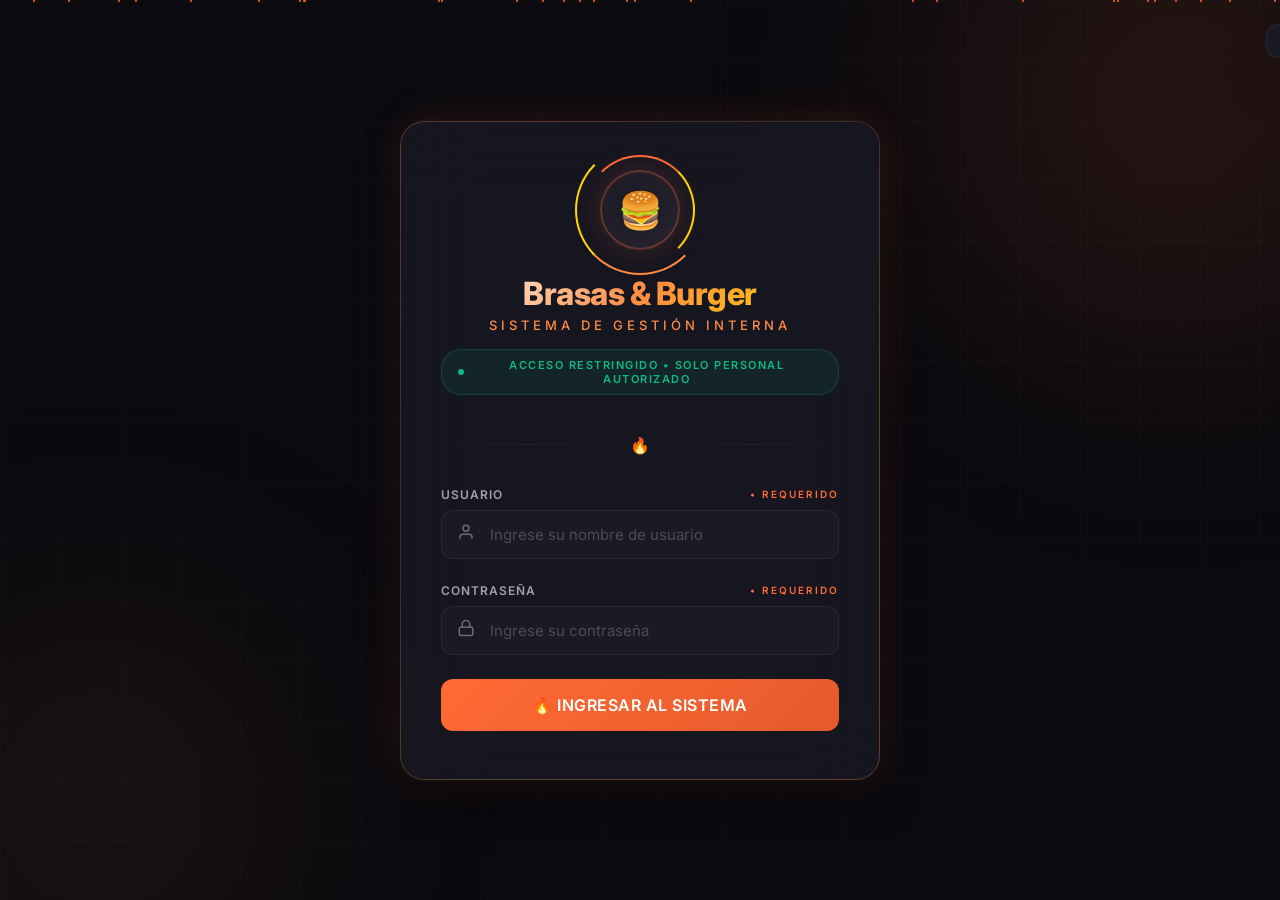
<file: LOGIN.html>
<!DOCTYPE html>
<html lang="es">
<head>
    <meta charset="UTF-8">
    <meta name="viewport" content="width=device-width, initial-scale=1.0">
    <title>Brasas & Burger | Sistema de Gestión Interna</title>
    <link rel="icon" href="data:image/svg+xml,%3Csvg xmlns='http://www.w3.org/2000/svg' viewBox='0 0 100 100'%3E%3Ctext y='.9em' font-size='90'%3E%F0%9F%94%A5%3C/text%3E%3C/svg%3E">
    <link href="https://fonts.googleapis.com/css2?family=Inter:wght@300;400;500;600;700;800;900&display=swap" rel="stylesheet">
    <style>
        :root {
            --primary: #ff6b35;
            --primary-dark: #e55a2b;
            --primary-light: #ff8c42;
            --accent: #ffd700;
            --dark: #0a0a0f;
            --dark-secondary: #13131a;
            --surface: #1a1a25;
            --surface-light: #222230;
            --text: #ffffff;
            --text-secondary: #a0a0b0;
            --text-muted: #6b6b80;
            --success: #10b981;
            --error: #ef4444;
            --warning: #f59e0b;
            --border: rgba(255, 255, 255, 0.06);
            --border-active: rgba(255, 107, 53, 0.4);
            --shadow-lg: 0 25px 50px -12px rgba(0, 0, 0, 0.5);
            --shadow-glow: 0 0 40px rgba(255, 107, 53, 0.15);
            --radius-sm: 8px;
            --radius-md: 12px;
            --radius-lg: 20px;
            --radius-xl: 24px;
        }

        * {
            margin: 0;
            padding: 0;
            box-sizing: border-box;
        }

        body {
            font-family: 'Inter', -apple-system, BlinkMacSystemFont, sans-serif;
            min-height: 100vh;
            background: var(--dark);
            display: flex;
            justify-content: center;
            align-items: center;
            padding: 20px;
            position: relative;
            overflow-x: hidden;
            -webkit-font-smoothing: antialiased;
        }

        /* Background Effects */
        .bg-grid {
            position: fixed;
            top: 0;
            left: 0;
            width: 100%;
            height: 100%;
            background-image: 
                linear-gradient(rgba(255, 255, 255, 0.02) 1px, transparent 1px),
                linear-gradient(90deg, rgba(255, 255, 255, 0.02) 1px, transparent 1px);
            background-size: 60px 60px;
            pointer-events: none;
            z-index: 0;
        }

        .bg-orb {
            position: fixed;
            border-radius: 50%;
            filter: blur(120px);
            pointer-events: none;
            z-index: 0;
            opacity: 0.5;
        }

        .bg-orb-1 {
            width: 600px;
            height: 600px;
            background: radial-gradient(circle, rgba(255, 107, 53, 0.3), transparent);
            top: -200px;
            right: -200px;
            animation: orbFloat1 20s ease-in-out infinite;
        }

        .bg-orb-2 {
            width: 500px;
            height: 500px;
            background: radial-gradient(circle, rgba(255, 140, 66, 0.2), transparent);
            bottom: -150px;
            left: -150px;
            animation: orbFloat2 25s ease-in-out infinite;
        }

        @keyframes orbFloat1 {
            0%, 100% { transform: translate(0, 0) scale(1); }
            33% { transform: translate(-50px, 30px) scale(1.1); }
            66% { transform: translate(30px, -20px) scale(0.9); }
        }

        @keyframes orbFloat2 {
            0%, 100% { transform: translate(0, 0) scale(1); }
            33% { transform: translate(40px, -25px) scale(1.05); }
            66% { transform: translate(-30px, 20px) scale(0.95); }
        }

        /* Particles */
        .particles {
            position: fixed;
            top: 0;
            left: 0;
            width: 100%;
            height: 100%;
            pointer-events: none;
            z-index: 0;
        }

        .particle {
            position: absolute;
            width: 2px;
            height: 2px;
            background: var(--primary);
            border-radius: 50%;
            animation: particleFloat linear infinite;
        }

        @keyframes particleFloat {
            0% { transform: translateY(100vh) scale(0); opacity: 0; }
            10% { opacity: 1; }
            90% { opacity: 1; }
            100% { transform: translateY(-100vh) scale(1); opacity: 0; }
        }

        /* Main Container */
        .login-wrapper {
            position: relative;
            z-index: 1;
            width: 100%;
            max-width: 480px;
        }

        .login-container {
            background: rgba(26, 26, 37, 0.8);
            backdrop-filter: blur(40px) saturate(180%);
            -webkit-backdrop-filter: blur(40px) saturate(180%);
            border-radius: var(--radius-xl);
            border: 1px solid var(--border);
            box-shadow: var(--shadow-lg), var(--shadow-glow);
            padding: 48px 40px;
            position: relative;
            animation: containerEntry 0.8s cubic-bezier(0.4, 0, 0.2, 1);
        }

        @keyframes containerEntry {
            from { opacity: 0; transform: translateY(30px) scale(0.95); }
            to { opacity: 1; transform: translateY(0) scale(1); }
        }

        .login-container::before {
            content: '';
            position: absolute;
            inset: -1px;
            border-radius: var(--radius-xl);
            padding: 1px;
            background: linear-gradient(135deg, 
                rgba(255, 107, 53, 0.3), 
                rgba(255, 140, 66, 0.1), 
                rgba(255, 215, 0, 0.2), 
                rgba(255, 107, 53, 0.3));
            -webkit-mask: linear-gradient(#fff 0 0) content-box, linear-gradient(#fff 0 0);
            -webkit-mask-composite: xor;
            mask-composite: exclude;
            animation: borderGlow 3s ease-in-out infinite;
        }

        @keyframes borderGlow {
            0%, 100% { opacity: 0.5; }
            50% { opacity: 1; }
        }

        /* Header */
        .login-header {
            text-align: center;
            margin-bottom: 40px;
        }

        .logo-wrapper {
            position: relative;
            display: inline-block;
            margin-bottom: 24px;
        }

        .logo-ring {
            position: absolute;
            inset: -15px;
            border-radius: 50%;
            border: 2px solid transparent;
            border-top-color: var(--primary);
            border-right-color: var(--accent);
            animation: ringSpin 4s linear infinite;
        }

        .logo-ring-2 {
            inset: -25px;
            border-top-color: transparent;
            border-right-color: transparent;
            border-bottom-color: var(--primary-light);
            border-left-color: var(--accent);
            animation: ringSpin 6s linear infinite reverse;
        }

        @keyframes ringSpin {
            from { transform: rotate(0deg); }
            to { transform: rotate(360deg); }
        }

        .logo-icon {
            width: 80px;
            height: 80px;
            background: linear-gradient(135deg, #1a1a25, #222230);
            border: 2px solid rgba(255, 107, 53, 0.3);
            border-radius: 50%;
            display: flex;
            align-items: center;
            justify-content: center;
            font-size: 36px;
            position: relative;
            z-index: 1;
            box-shadow: 
                0 0 30px rgba(255, 107, 53, 0.2),
                inset 0 0 30px rgba(255, 107, 53, 0.05);
        }

        .brand-name {
            font-size: 32px;
            font-weight: 800;
            color: var(--text);
            letter-spacing: -0.5px;
            margin-bottom: 4px;
            background: linear-gradient(135deg, #fff 0%, #ff8c42 50%, #ffd700 100%);
            -webkit-background-clip: text;
            -webkit-text-fill-color: transparent;
            background-clip: text;
        }

        .brand-subtitle {
            font-size: 13px;
            font-weight: 500;
            color: var(--primary-light);
            text-transform: uppercase;
            letter-spacing: 4px;
        }

        .security-badge {
            display: inline-flex;
            align-items: center;
            gap: 8px;
            margin-top: 16px;
            padding: 8px 16px;
            background: rgba(16, 185, 129, 0.1);
            border: 1px solid rgba(16, 185, 129, 0.2);
            border-radius: 20px;
            font-size: 11px;
            font-weight: 600;
            color: var(--success);
            text-transform: uppercase;
            letter-spacing: 1.5px;
        }

        .security-dot {
            width: 6px;
            height: 6px;
            background: var(--success);
            border-radius: 50%;
            animation: pulse 2s ease-in-out infinite;
        }

        @keyframes pulse {
            0%, 100% { opacity: 1; transform: scale(1); }
            50% { opacity: 0.5; transform: scale(1.5); }
        }

        /* Divider */
        .divider {
            display: flex;
            align-items: center;
            gap: 16px;
            margin: 32px 0;
        }

        .divider-line {
            flex: 1;
            height: 1px;
            background: linear-gradient(90deg, transparent, var(--border), transparent);
        }

        .divider-icon {
            font-size: 16px;
            animation: flicker 2s ease-in-out infinite;
        }

        @keyframes flicker {
            0%, 100% { opacity: 0.6; transform: scale(1); }
            50% { opacity: 1; transform: scale(1.2); }
        }

        /* Form */
        .form-group {
            margin-bottom: 24px;
        }

        .form-label {
            display: flex;
            align-items: center;
            justify-content: space-between;
            margin-bottom: 8px;
        }

        .form-label span {
            font-size: 12px;
            font-weight: 600;
            color: var(--text-secondary);
            text-transform: uppercase;
            letter-spacing: 1px;
        }

        .form-label .required {
            color: var(--primary);
            font-size: 10px;
            letter-spacing: 2px;
        }

        .input-wrapper {
            position: relative;
        }

        .input-icon {
            position: absolute;
            left: 16px;
            top: 50%;
            transform: translateY(-50%);
            font-size: 18px;
            color: var(--text-muted);
            z-index: 2;
            transition: color 0.3s ease;
            pointer-events: none;
        }

        .form-input {
            width: 100%;
            padding: 14px 16px 14px 48px;
            background: var(--surface);
            border: 1.5px solid var(--border);
            border-radius: var(--radius-md);
            color: var(--text);
            font-size: 15px;
            font-family: 'Inter', sans-serif;
            transition: all 0.3s cubic-bezier(0.4, 0, 0.2, 1);
            outline: none;
        }

        .form-input::placeholder {
            color: var(--text-muted);
            opacity: 0.6;
        }

        .form-input:focus {
            border-color: var(--primary);
            background: var(--surface-light);
            box-shadow: 
                0 0 0 4px rgba(255, 107, 53, 0.1),
                0 0 20px rgba(255, 107, 53, 0.1);
        }

        .form-input:focus ~ .input-icon {
            color: var(--primary);
        }

        .form-input.error {
            border-color: var(--error);
            animation: inputShake 0.5s ease-in-out;
        }

        @keyframes inputShake {
            0%, 100% { transform: translateX(0); }
            25% { transform: translateX(-8px); }
            75% { transform: translateX(8px); }
        }

        /* Submit Button */
        .submit-btn {
            width: 100%;
            padding: 16px;
            background: linear-gradient(135deg, var(--primary), var(--primary-dark));
            border: none;
            border-radius: var(--radius-md);
            color: white;
            font-size: 16px;
            font-weight: 600;
            font-family: 'Inter', sans-serif;
            cursor: pointer;
            transition: all 0.3s cubic-bezier(0.4, 0, 0.2, 1);
            position: relative;
            overflow: hidden;
            letter-spacing: 0.5px;
            text-transform: uppercase;
        }

        .submit-btn:hover:not(:disabled) {
            transform: translateY(-2px);
            box-shadow: 0 20px 40px rgba(255, 107, 53, 0.3);
        }

        .submit-btn:disabled {
            opacity: 0.5;
            cursor: not-allowed;
        }

        .submit-btn .btn-shine {
            position: absolute;
            top: 0;
            left: -100%;
            width: 100%;
            height: 100%;
            background: linear-gradient(90deg, transparent, rgba(255, 255, 255, 0.2), transparent);
            transition: left 0.6s ease;
        }

        .submit-btn:hover:not(:disabled) .btn-shine {
            left: 100%;
        }

        .btn-content {
            display: flex;
            align-items: center;
            justify-content: center;
            gap: 10px;
        }

        /* Loading Spinner */
        .spinner {
            width: 20px;
            height: 20px;
            border: 2px solid rgba(255, 255, 255, 0.3);
            border-top-color: white;
            border-radius: 50%;
            animation: spin 0.8s linear infinite;
            display: none;
        }

        @keyframes spin {
            to { transform: rotate(360deg); }
        }

        .submit-btn.loading .spinner {
            display: block;
        }

        .submit-btn.loading .btn-text {
            display: none;
        }

        /* Messages */
        .message-box {
            padding: 14px 18px;
            border-radius: var(--radius-md);
            font-size: 13px;
            font-weight: 500;
            margin-bottom: 24px;
            display: none;
            animation: slideIn 0.3s ease;
        }

        @keyframes slideIn {
            from { opacity: 0; transform: translateY(-10px); }
            to { opacity: 1; transform: translateY(0); }
        }

        .message-box.error {
            display: flex;
            align-items: center;
            gap: 10px;
            background: rgba(239, 68, 68, 0.1);
            border: 1px solid rgba(239, 68, 68, 0.3);
            color: #fca5a5;
        }

        .message-box.success {
            display: flex;
            align-items: center;
            gap: 10px;
            background: rgba(16, 185, 129, 0.1);
            border: 1px solid rgba(16, 185, 129, 0.3);
            color: #6ee7b7;
        }

        .message-box.warning {
            display: flex;
            align-items: center;
            gap: 10px;
            background: rgba(245, 158, 11, 0.1);
            border: 1px solid rgba(245, 158, 11, 0.3);
            color: #fcd34d;
        }

        /* Toast */
        .toast {
            position: fixed;
            top: 24px;
            right: 24px;
            padding: 16px 24px;
            border-radius: var(--radius-md);
            background: var(--surface);
            border: 1px solid var(--border);
            color: var(--text);
            font-size: 14px;
            font-weight: 500;
            z-index: 200;
            transform: translateX(120%);
            transition: transform 0.4s cubic-bezier(0.4, 0, 0.2, 1);
            box-shadow: var(--shadow-lg);
            max-width: 400px;
        }

        .toast.show {
            transform: translateX(0);
        }

        .toast.success {
            border-color: rgba(16, 185, 129, 0.3);
        }

        .toast.error {
            border-color: rgba(239, 68, 68, 0.3);
        }

        @media (max-width: 520px) {
            .login-container {
                padding: 32px 24px;
            }
            .brand-name {
                font-size: 26px;
            }
        }
    </style>
</head>
<body>
    <div class="bg-grid"></div>
    <div class="bg-orb bg-orb-1"></div>
    <div class="bg-orb bg-orb-2"></div>
    <div class="particles" id="particles"></div>
    <div class="toast" id="toast"></div>

    <div class="login-wrapper">
        <div class="login-container" id="loginContainer">
            <div class="login-header">
                <div class="logo-wrapper">
                    <div class="logo-ring"></div>
                    <div class="logo-ring logo-ring-2"></div>
                    <div class="logo-icon">🍔</div>
                </div>
                <h1 class="brand-name">Brasas & Burger</h1>
                <p class="brand-subtitle">Sistema de Gestión Interna</p>
                <div class="security-badge">
                    <span class="security-dot"></span>
                    Acceso Restringido • Solo Personal Autorizado
                </div>
            </div>

            <div class="divider">
                <div class="divider-line"></div>
                <span class="divider-icon">🔥</span>
                <div class="divider-line"></div>
            </div>

            <div class="message-box" id="messageBox"></div>

            <form id="loginForm" autocomplete="off">
                <div class="form-group">
                    <div class="form-label">
                        <span>Usuario</span>
                        <span class="required">• REQUERIDO</span>
                    </div>
                    <div class="input-wrapper">
                        <span class="input-icon">
                            <svg width="18" height="18" viewBox="0 0 24 24" fill="none" stroke="currentColor" stroke-width="2">
                                <path d="M20 21v-2a4 4 0 0 0-4-4H8a4 4 0 0 0-4 4v2"/>
                                <circle cx="12" cy="7" r="4"/>
                            </svg>
                        </span>
                        <input 
                            type="text" 
                            id="username" 
                            class="form-input" 
                            placeholder="Ingrese su nombre de usuario"
                            required
                        >
                    </div>
                </div>

                <div class="form-group">
                    <div class="form-label">
                        <span>Contraseña</span>
                        <span class="required">• REQUERIDO</span>
                    </div>
                    <div class="input-wrapper">
                        <span class="input-icon">
                            <svg width="18" height="18" viewBox="0 0 24 24" fill="none" stroke="currentColor" stroke-width="2">
                                <rect x="3" y="11" width="18" height="11" rx="2" ry="2"/>
                                <path d="M7 11V7a5 5 0 0 1 10 0v4"/>
                            </svg>
                        </span>
                        <input 
                            type="password" 
                            id="password" 
                            class="form-input" 
                            placeholder="Ingrese su contraseña"
                            required
                        >
                    </div>
                </div>

                <button type="submit" class="submit-btn" id="submitBtn">
                    <span class="btn-content">
                        <span class="btn-text">🔥 Ingresar al Sistema</span>
                        <div class="spinner"></div>
                    </span>
                    <div class="btn-shine"></div>
                </button>
            </form>
        </div>
    </div>

    <script>
        // ============================================
        // BASE DE DATOS DE USUARIOS
        // ============================================
        const USERS = [
            {
                username: 'admin.ad',
                password: 'admin1234',
                name: 'admin',
                role: 'gerente',
                redirect: 'index.html'
            },
            {
                username: 'alex.ortiz',
                password: 'parrillero',
                name: 'Alex Ortiz',
                role: 'Parrillero',
                redirect: 'cocina.html'
            },
            {
                username: 'robert.merino',
                password: 'cocinero12',
                name: 'Robert Merino',
                role: 'Cocinero',
                redirect: 'cocina.html'
            },
            {
                username: 'maria.lopez',
                password: 'Adm1n!Str@tiva24',
                name: 'María López',
                role: 'admin',
                redirect: 'admin.html'
            },
            {
                username: 'fernanda.guerrero',
                password: 'Mesera2024!',
                name: 'Fernanda Guerrero',
                role: 'mesero',
                redirect: 'mesero.html'
            },
            {
                username: 'jonathan.ortiz',
                password: 'Mesero2024!',
                name: 'Jonathan Ortiz',
                role: 'mesero',
                redirect: 'mesero.html'
            }
        ];

        // ============================================
        // STATE
        // ============================================
        const dom = {
            loginForm: document.getElementById('loginForm'),
            loginContainer: document.getElementById('loginContainer'),
            username: document.getElementById('username'),
            password: document.getElementById('password'),
            submitBtn: document.getElementById('submitBtn'),
            messageBox: document.getElementById('messageBox'),
            toast: document.getElementById('toast'),
            particles: document.getElementById('particles')
        };

        // ============================================
        // INIT
        // ============================================
        function init() {
            createParticles();
            setupEventListeners();
            checkExistingSession();
        }

        function createParticles() {
            const container = dom.particles;
            for (let i = 0; i < 30; i++) {
                const particle = document.createElement('div');
                particle.classList.add('particle');
                particle.style.left = `${Math.random() * 100}%`;
                particle.style.animationDuration = `${Math.random() * 10 + 10}s`;
                particle.style.animationDelay = `${Math.random() * 10}s`;
                container.appendChild(particle);
            }
        }

        function setupEventListeners() {
            dom.loginForm.addEventListener('submit', handleLogin);
        }

        function checkExistingSession() {
            const sessionData = sessionStorage.getItem('brasas_session');
            if (sessionData) {
                try {
                    const session = JSON.parse(sessionData);
                    const age = Date.now() - session.timestamp;
                    if (age < 30 * 60 * 1000) {
                        showMessage('👋 Sesión activa detectada', 'success');
                        dom.username.value = session.user.username;
                    } else {
                        sessionStorage.removeItem('brasas_session');
                    }
                } catch (e) {
                    sessionStorage.removeItem('brasas_session');
                }
            }
        }

        // ============================================
        // LOGIN
        // ============================================
        async function handleLogin(e) {
            e.preventDefault();

            const username = dom.username.value.toLowerCase().trim();
            const password = dom.password.value;

            const user = USERS.find(u => u.username === username && u.password === password);

            if (!user) {
                showMessage('❌ Usuario o contraseña incorrectos', 'error');
                dom.password.classList.add('error');
                setTimeout(() => dom.password.classList.remove('error'), 500);
                shakeContainer();
                return;
            }

            // Login exitoso
            dom.submitBtn.classList.add('loading');
            await delay(1000);
            dom.submitBtn.classList.remove('loading');

            // Guardar sesión
            const session = {
                user: user,
                timestamp: Date.now()
            };
            sessionStorage.setItem('brasas_session', JSON.stringify(session));

            showMessage(`✅ Bienvenido/a ${user.name}`, 'success');
            showToast(`🎉 Acceso concedido • ${user.role}`, 'success');

            // Redirigir según rol
            setTimeout(() => {
                if (user.role === 'mesero') {
                    window.location.href = 'mesero.html';
                } else {
                    window.location.href = user.redirect;
                }
            }, 1000);
        }

        // ============================================
        // HELPERS
        // ============================================
        function showMessage(message, type) {
            dom.messageBox.textContent = message;
            dom.messageBox.className = 'message-box ' + type;
            dom.messageBox.style.display = 'flex';
        }

        function showToast(message, type) {
            dom.toast.textContent = message;
            dom.toast.className = 'toast ' + type + ' show';
            setTimeout(() => dom.toast.classList.remove('show'), 3000);
        }

        function shakeContainer() {
            dom.loginContainer.style.animation = 'none';
            dom.loginContainer.offsetHeight;
            dom.loginContainer.style.animation = 'inputShake 0.6s cubic-bezier(0.36, 0.07, 0.19, 0.97)';
        }

        function delay(ms) {
            return new Promise(resolve => setTimeout(resolve, ms));
        }

        init();
    </script>
</body>
</html>
</file>
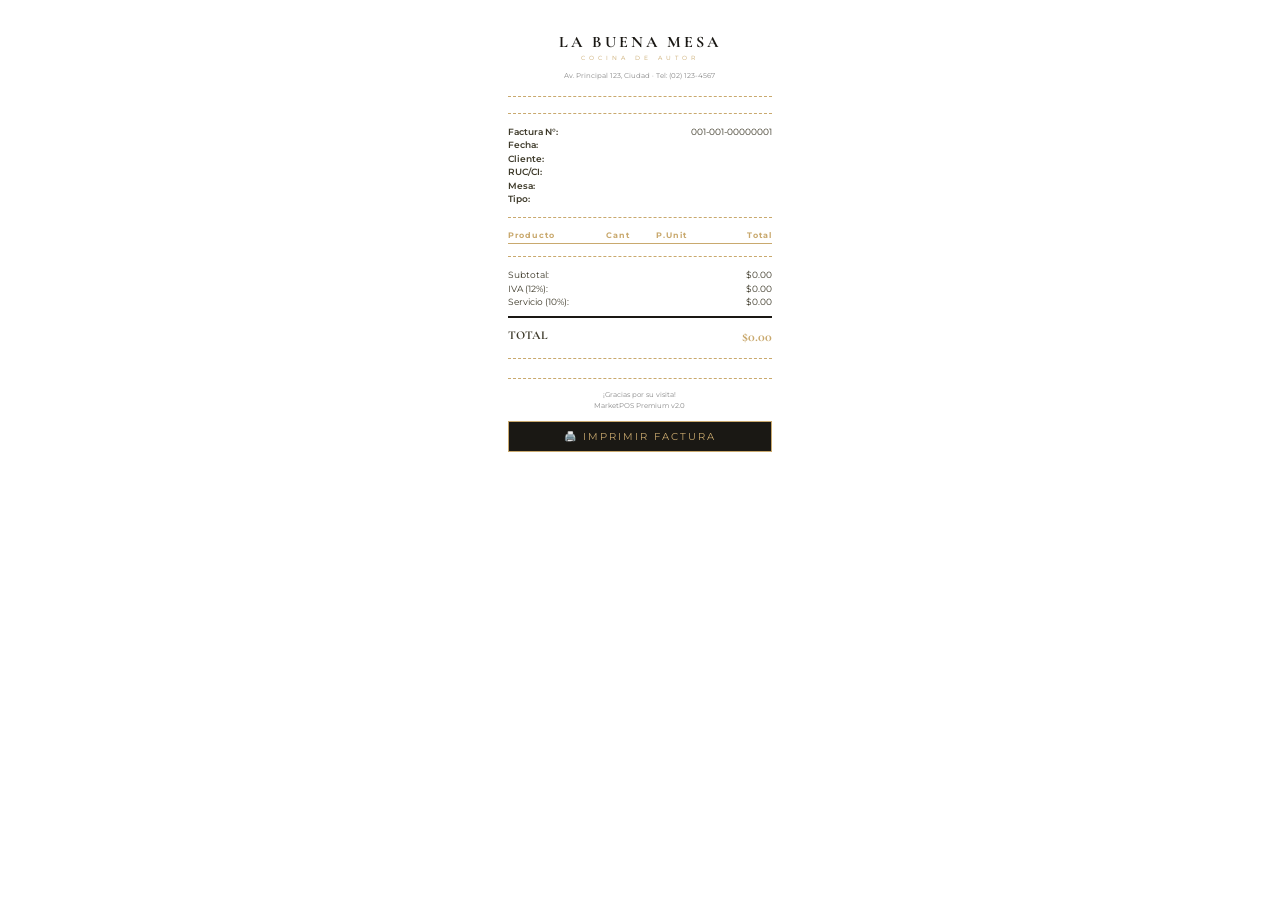
<file: ticket.html>
<!DOCTYPE html>
<html lang="es">
<head>
    <meta charset="UTF-8">
    <meta name="viewport" content="width=device-width, initial-scale=1.0">
    <title>Factura - La Buena Mesa</title>
    <link href="https://fonts.googleapis.com/css2?family=Cormorant+Garamond:wght@400;600;700&family=Montserrat:wght@300;400;500;600;700&display=swap" rel="stylesheet">
    <style>
        @page { size: 80mm auto; margin: 0; }
        :root { --gold: #c9a96e; --dark: #1a1814; --text: #3d3929; }
        * { margin: 0; padding: 0; box-sizing: border-box; }
        body { 
            width: 80mm; margin: 0 auto; padding: 8mm 5mm; font-size: 10px; 
            font-family: 'Montserrat', sans-serif; background: #fff; color: var(--text); 
            line-height: 1.5;
        }
        .header { text-align: center; border-bottom: 1px dashed var(--gold); padding-bottom: 4mm; margin-bottom: 4mm; }
        .header .logo { font-family: 'Cormorant Garamond', serif; font-size: 16px; font-weight: 700; letter-spacing: 3px; color: var(--dark); }
        .header .sub { font-size: 6px; letter-spacing: 4px; text-transform: uppercase; color: var(--gold); }
        .header .info { font-size: 7px; color: #888; margin-top: 2mm; }
        .divider { border-top: 1px dashed var(--gold); margin: 3mm 0; }
        .row { display: flex; justify-content: space-between; font-size: 9px; }
        .row strong { font-weight: 600; }
        table { width: 100%; border-collapse: collapse; margin: 3mm 0; }
        table th { text-align: left; font-size: 8px; border-bottom: 1px solid var(--gold); padding-bottom: 2px; color: var(--gold); letter-spacing: 1px; }
        table th:last-child { text-align: right; }
        table td { font-size: 9px; padding: 2px 0; }
        table td:last-child { text-align: right; font-weight: 600; }
        .total-row { display: flex; justify-content: space-between; font-size: 12px; font-weight: 700; margin-top: 2mm; padding-top: 2mm; border-top: 2px solid var(--dark); font-family: 'Cormorant Garamond', serif; }
        .total-row span:last-child { color: var(--gold); font-size: 14px; }
        .footer { text-align: center; margin-top: 5mm; font-size: 7px; color: #888; border-top: 1px dashed var(--gold); padding-top: 3mm; }
        .btn { display: block; width: 100%; padding: 8px; background: var(--dark); color: var(--gold); border: 1px solid var(--gold); text-align: center; font-size: 10px; letter-spacing: 2px; text-transform: uppercase; cursor: pointer; margin: 10px 0; font-family: 'Montserrat', sans-serif; }
        @media print { .btn { display: none; } body { width: 80mm; padding: 5mm; } }
    </style>
</head>
<body>
    <div class="header">
        <div class="logo">LA BUENA MESA</div>
        <div class="sub">Cocina de Autor</div>
        <div class="info">Av. Principal 123, Ciudad · Tel: (02) 123-4567</div>
    </div>

    <div class="divider"></div>

    <div class="row"><strong>Factura N°:</strong> <span id="facNum">001-001-00000001</span></div>
    <div class="row"><strong>Fecha:</strong> <span id="facFecha"></span></div>
    <div class="row"><strong>Cliente:</strong> <span id="facCliente"></span></div>
    <div class="row"><strong>RUC/CI:</strong> <span id="facRUC"></span></div>
    <div class="row"><strong>Mesa:</strong> <span id="facMesa"></span></div>
    <div class="row"><strong>Tipo:</strong> <span id="facTipo"></span></div>

    <div class="divider"></div>

    <table>
        <thead><tr><th>Producto</th><th>Cant</th><th>P.Unit</th><th>Total</th></tr></thead>
        <tbody id="itemsBody"></tbody>
    </table>

    <div class="divider"></div>

    <div class="row"><span>Subtotal:</span> <span id="subtotal">$0.00</span></div>
    <div class="row"><span>IVA (12%):</span> <span id="iva">$0.00</span></div>
    <div class="row"><span>Servicio (10%):</span> <span id="servicio">$0.00</span></div>

    <div class="total-row"><span>TOTAL</span><span id="total">$0.00</span></div>

    <div class="divider"></div>

    <div class="footer">
        <p>¡Gracias por su visita!</p>
        <p>MarketPOS Premium v2.0</p>
        <p id="facEmail"></p>
    </div>

    <button class="btn" onclick="window.print()">🖨️ Imprimir Factura</button>

    <script>
        const params = new URLSearchParams(window.location.search);
        const data = params.get('data');
        if (data) {
            const p = JSON.parse(decodeURIComponent(data));
            const ahora = new Date();
            
            document.getElementById('facNum').textContent = '001-001-' + String(Math.floor(Math.random()*99999999)).padStart(8,'0');
            document.getElementById('facFecha').textContent = ahora.toLocaleDateString() + ' ' + ahora.toLocaleTimeString();
            document.getElementById('facCliente').textContent = p.factura?.nombre || p.cliente?.nombre || 'Consumidor Final';
            document.getElementById('facRUC').textContent = p.factura?.ruc || p.cliente?.ruc || '9999999999999';
            document.getElementById('facMesa').textContent = p.cliente?.mesa || 'N/A';
            document.getElementById('facTipo').textContent = p.cliente?.tipoPedido === 'mesa' ? 'En Mesa' : p.cliente?.tipoPedido === 'llevar' ? 'Para Recoger' : 'Delivery';
            document.getElementById('facEmail').textContent = p.factura?.email || p.cliente?.email || '';
            
            const tbody = document.getElementById('itemsBody');
            p.items?.forEach(i => {
                tbody.innerHTML += `<tr><td>${i.emoji||''} ${i.nombre}</td><td>x${i.cantidad}</td><td>$${i.precio.toFixed(2)}</td><td>$${(i.precio*i.cantidad).toFixed(2)}</td></tr>`;
            });
            
            const subtotal = p.total || 0;
            const iva = subtotal * 0.12;
            const servicio = subtotal * 0.10;
            const total = subtotal + iva + servicio;
            
            document.getElementById('subtotal').textContent = '$' + subtotal.toFixed(2);
            document.getElementById('iva').textContent = '$' + iva.toFixed(2);
            document.getElementById('servicio').textContent = '$' + servicio.toFixed(2);
            document.getElementById('total').textContent = '$' + total.toFixed(2);
        }
    </script>
</body>
</html>
</file>
